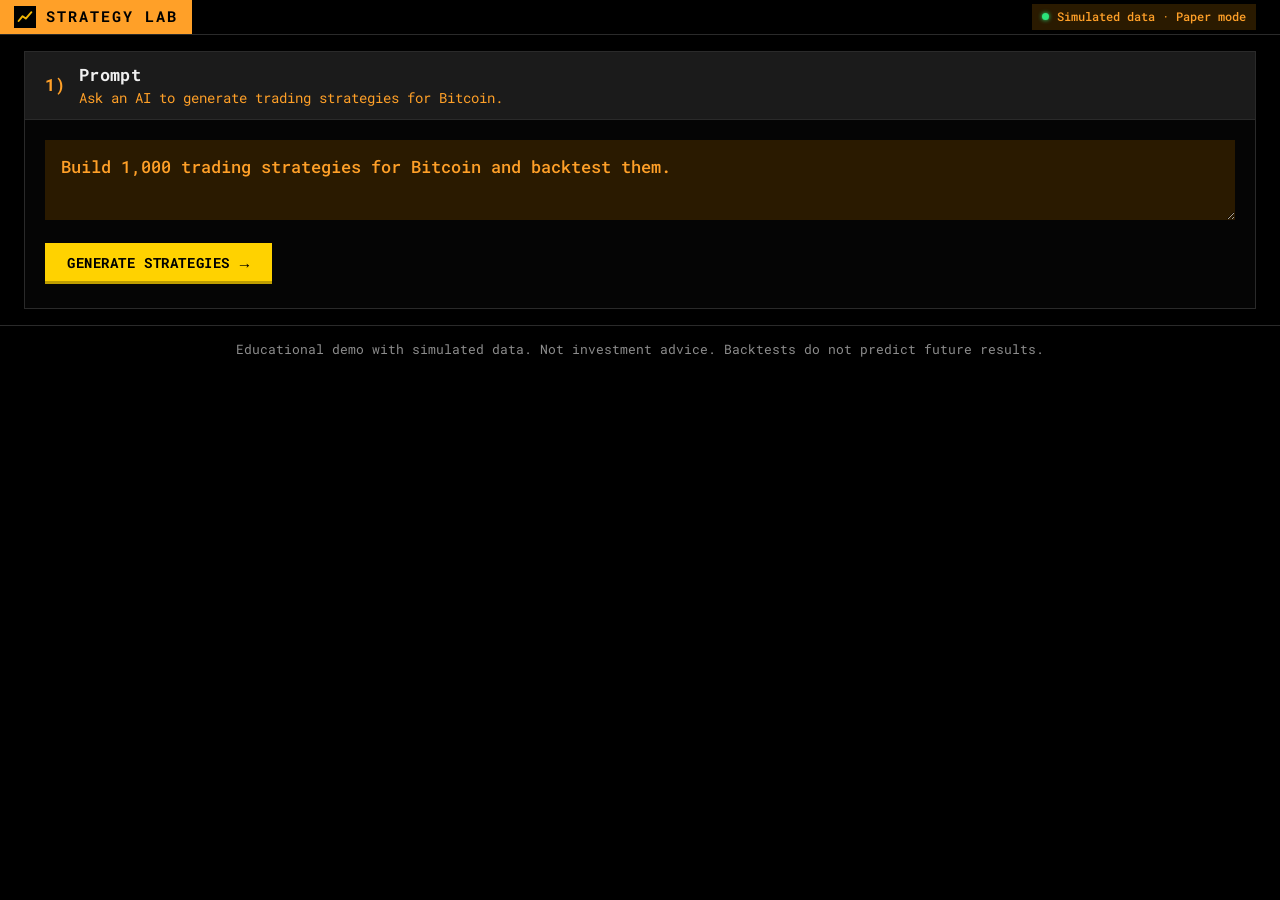
<file: strategy-lab/strategy-lab.html>
<!doctype html>
<html lang="en">
<head>
<meta charset="utf-8">
<meta name="viewport" content="width=device-width, initial-scale=1">
<title>Strategy Lab</title>
<link rel="preconnect" href="https://fonts.googleapis.com">
<link rel="preconnect" href="https://fonts.gstatic.com" crossorigin>
<link href="https://fonts.googleapis.com/css2?family=Roboto+Mono:wght@400;500;700&display=swap" rel="stylesheet">
<style>
  /* Bloomberg-Terminal-Look: schwarz, orange Labels, weiße Daten, eckige Panels */
  :root {
    --bg: #000000; --panel: #050505; --hdr: #1b1b1b; --ink: #F0F0F0; --ink-2: #BDBDBD; --muted: #8C8C8C;
    --line: #2A2A2A; --soft: #111111;
    --amber: #FFA028; --amber-dim: #B56F12; --cmd-bg: #2A1A00; --select: #0B2C5E; --blue: #0068FF;
    --profit: #2BE37A; --loss: #FF433D; --gold: #FFD200; --gold-soft: #0B2C5E;
    --naive: #4DA3FF;
    --radius: 0px;
    --sans: "Roboto Mono", Consolas, "Courier New", monospace;
    --mono: "Roboto Mono", Consolas, "Courier New", monospace;
  }
  * { box-sizing: border-box; }
  [hidden] { display: none !important; }
  main > *, .grid2 > *, .compare > *, .bot > *, .gen > *, .stage > * { min-width: 0; }
  html { font-size: 15px; }
  body {
    margin: 0; background: var(--bg); color: var(--ink); font-family: var(--sans);
    font-variant-numeric: tabular-nums; line-height: 1.45; -webkit-font-smoothing: antialiased;
  }
  .wrap { max-width: 1400px; margin: 0 auto; padding-inline: 24px; }

  /* Top bar = Bloomberg-Kommandozeile */
  .top { position: sticky; top: 0; z-index: 10; background: var(--bg); border-bottom: 1px solid var(--line); }
  .top .wrap { display: flex; align-items: stretch; justify-content: space-between; gap: 16px; padding-block: 0; height: 34px; padding-left: 0; }
  .brand { display: flex; align-items: center; gap: 10px; font-weight: 700; font-size: 1rem; letter-spacing: 2px; text-transform: uppercase; background: var(--amber); color: #000; padding: 0 14px; }
  .logo { width: 22px; height: 22px; background: #000; display: grid; place-items: center; }
  .logo svg { width: 16px; height: 16px; }
  .badge { align-self: center; font-size: .8rem; font-weight: 500; color: var(--amber); background: var(--cmd-bg); border: 0; padding: 4px 10px; white-space: nowrap; }
  .badge::before { content: ""; display: inline-block; width: 7px; height: 7px; border-radius: 50%; background: var(--profit); box-shadow: 0 0 4px var(--profit); margin-right: 8px; vertical-align: 1px; }

  main { padding-block: 16px 16px; display: grid; gap: 4px; }

  /* Steps = Panels */
  .step { background: var(--panel); border: 1px solid var(--line); border-radius: var(--radius); padding: 0 0 24px; }
  .step > :not(.step-head) { margin-left: 20px; margin-right: 20px; }
  .step.enter { animation: rise .45s ease-out both; }
  @keyframes rise { from { opacity: 0; } to { opacity: 1; } }
  .step-head { display: flex; align-items: center; gap: 14px; margin-bottom: 20px; background: var(--hdr); padding: 10px 20px; border-bottom: 1px solid var(--line); }
  .num { flex: none; font-weight: 700; font-size: 1.1rem; color: var(--amber); display: inline-flex; white-space: nowrap; }
  .num::after { content: ")"; }
  .step.done .num { color: var(--profit); }
  .step-head h2 { margin: 0; font-size: 1.15rem; font-weight: 700; letter-spacing: .02em; color: var(--ink); }
  .step-head p { margin: 2px 0 0; color: var(--amber); font-size: .9rem; max-width: 90ch; }

  .btn {
    font: inherit; font-weight: 700; font-size: .95rem; color: #000; background: var(--gold); border: 0; border-radius: 0;
    padding: 10px 22px; cursor: pointer; display: inline-flex; align-items: center; gap: 10px; text-transform: uppercase; letter-spacing: .04em;
    box-shadow: inset 0 -3px 0 rgba(0,0,0,.25); transition: background .15s, opacity .2s;
  }
  .btn:hover { background: #FFE14D; }
  .btn:active { box-shadow: inset 0 2px 0 rgba(0,0,0,.3); }
  .btn:disabled { cursor: default; opacity: .45; background: var(--gold); box-shadow: none; }
  .btn:focus-visible, .seg button:focus-visible, textarea:focus-visible { outline: 2px solid var(--amber); outline-offset: 2px; }
  .btn.go { background: var(--profit); }
  .btn.go:hover { background: #5FF0A0; }
  .btn.stop { background: var(--loss); color: #fff; }
  .btn.stop:hover { background: #FF6B66; }
  .btn .arrow { font-size: 1.1em; line-height: 0; }
  .actions { display: flex; align-items: center; gap: 16px; flex-wrap: wrap; }
  .hint { color: var(--amber); font-size: .9rem; }

  /* Step 1 */
  textarea {
    width: calc(100% - 40px); font: inherit; font-size: 1.15rem; font-weight: 500; color: var(--amber); background: var(--cmd-bg); border: 0;
    border-radius: 0; padding: 14px 16px; resize: vertical; min-height: 80px; margin-bottom: 18px; caret-color: var(--amber);
  }
  .gen { display: grid; grid-template-columns: minmax(240px, 1fr) 3fr; gap: 24px; align-items: center; margin-top: 24px; }
  .big-count { font-size: 4.5rem; font-weight: 700; line-height: 1; color: var(--ink); }
  .big-label { color: var(--amber); font-size: .95rem; margin-top: 8px; }
  .families { display: grid; grid-template-columns: repeat(4, 1fr); gap: 2px; background: var(--line); border: 1px solid var(--line); }
  .fam { background: var(--panel); padding: 12px 14px; }
  .fam b { display: block; font-size: .95rem; color: var(--amber); font-weight: 500; }
  .fam .n { font-size: 1.9rem; font-weight: 700; line-height: 1.25; color: var(--ink); }
  .fam small { color: var(--muted); font-size: .8rem; display: block; }

  /* KPIs */
  .kpi-label { color: var(--amber); font-size: .9rem; font-weight: 500; }
  .kpi { font-size: 3.6rem; font-weight: 700; line-height: 1.1; }
  .kpi.sm { font-size: 2.2rem; }
  .pos { color: var(--profit); } .neg { color: var(--loss); }
  .sub { color: var(--muted); font-size: .88rem; }

  .grid2 { display: grid; grid-template-columns: 1.25fr 1fr; gap: 32px; margin-top: 24px; }
  .chart-box { position: relative; background: #000; border: 1px solid var(--line); }
  canvas { display: block; width: 100%; height: 380px; touch-action: none; }
  .legend { display: flex; gap: 20px; flex-wrap: wrap; font-size: .85rem; color: var(--amber); margin: 12px 0 8px; }
  .legend span::before { content: ""; display: inline-block; width: 18px; height: 3px; background: var(--c); vertical-align: 4px; margin-right: 8px; }
  .legend span.dash::before { background: repeating-linear-gradient(90deg, var(--c) 0 6px, transparent 6px 10px); }

  /* Tables */
  .tbl-wrap { overflow-x: auto; }
  table { width: 100%; border-collapse: collapse; font-size: .92rem; }
  th { text-align: left; color: var(--amber); font-weight: 400; font-size: .85rem; padding: 4px 8px 6px; border-bottom: 1px solid var(--line); }
  td { padding: 6px 8px; border-bottom: 1px solid #161616; white-space: nowrap; color: var(--ink); }
  tbody tr:hover td { background: #141414; }
  th.r, td.r { text-align: right; }
  td.rank { color: var(--amber); width: 2.5em; }
  td.rank::after { content: ")"; }
  tr.best td, tbody tr.best:hover td { background: var(--select); font-weight: 700; }
  tr.best td:first-child { box-shadow: inset 3px 0 0 var(--amber); }
  tr.fade-in { animation: fadein .3s both; }
  @keyframes fadein { from { opacity: 0; } to { opacity: 1; } }

  /* Funnel */
  .funnel { display: grid; gap: 6px; margin-top: 24px; }
  .stage { display: grid; grid-template-columns: 300px 1fr; gap: 20px; align-items: center; }
  .stage .lbl b { display: block; font-size: .98rem; color: var(--ink); }
  .stage .lbl small { color: var(--amber); font-size: .8rem; }
  .bar-track { position: relative; height: 40px; background: var(--soft); border-radius: 0; }
  .bar { position: absolute; inset: 0 auto 0 0; width: 0; background: var(--amber); border-radius: 0; transition: width 1s cubic-bezier(.2,.7,.2,1); min-width: 0; }
  .bar.on { min-width: 6px; }
  .stage.kill .bar { background: #3A3A3A; }
  .stage.final .bar { background: var(--profit); }
  .bar-val { position: absolute; top: 50%; transform: translateY(-50%); left: 16px; font-weight: 700; font-size: 1.25rem; color: #000; transition: left 1s cubic-bezier(.2,.7,.2,1); }
  .stage.kill .bar-val { color: var(--ink); }
  .bar-val.out, .stage.kill .bar-val.out { color: var(--ink); }
  .bar-val em { font-style: normal; font-weight: 500; font-size: .85rem; color: var(--loss); margin-left: 10px; }
  .stage { opacity: .25; transition: opacity .4s; }
  .stage.lit { opacity: 1; }

  .compare { display: grid; grid-template-columns: 1fr 2.2fr; gap: 32px; margin-top: 32px; padding-top: 24px; border-top: 1px solid var(--line); align-items: start; }
  .compare h3, .surv h3 { margin: 0 0 6px; font-size: 1.05rem; color: var(--ink); }
  .vs { display: grid; gap: 18px; margin-top: 18px; }
  .surv { margin-top: 32px; padding-top: 24px; border-top: 1px solid var(--line); }
  .surv .sub { margin-bottom: 14px; }
  .tag { display: inline-block; font-size: .72rem; font-weight: 700; letter-spacing: .04em; text-transform: uppercase; padding: 2px 7px; border-radius: 0; background: var(--gold); color: #000; margin-left: 10px; vertical-align: 1px; }

  /* Bot */
  .bot { display: grid; grid-template-columns: 1.6fr 1fr; gap: 28px; margin-top: 22px; }
  .bot canvas { height: 420px; }
  .stats { display: grid; grid-template-columns: 1fr 1fr; gap: 2px; align-content: start; align-self: start; background: var(--line); border: 1px solid var(--line); }
  .stat { background: var(--panel); padding: 10px 14px; }
  .stat .v { font-size: 1.55rem; font-weight: 700; line-height: 1.25; color: var(--ink); }
  .stat .k { color: var(--amber); font-size: .8rem; }
  .stat.wide { grid-column: 1 / -1; }
  .stat.wide .v { font-size: 2rem; }
  .pill { display: inline-block; font-size: .95rem; font-weight: 700; padding: 2px 10px; border-radius: 0; background: #2C2C2C; color: var(--ink); }
  .pill.long { background: var(--profit); color: #000; }
  .seg { display: inline-flex; gap: 2px; background: transparent; border: 0; padding: 0; }
  .seg button { font: inherit; font-weight: 700; font-size: .9rem; border: 0; background: #2C2C2C; color: var(--ink); padding: 8px 14px; border-radius: 0; cursor: pointer; }
  .seg button:hover { background: #3A3A3A; }
  .seg button[aria-pressed="true"] { background: var(--amber); color: #000; }
  .live { display: inline-flex; align-items: center; gap: 8px; font-weight: 700; color: var(--muted); text-transform: uppercase; }
  .live i { width: 9px; height: 9px; border-radius: 50%; background: #444; }
  .live.on { color: var(--profit); }
  .live.on i { background: var(--profit); animation: pulse 1.4s infinite; }
  @keyframes pulse { 0%,100% { box-shadow: 0 0 0 0 rgba(43,227,122,.5); } 50% { box-shadow: 0 0 0 6px rgba(43,227,122,0); } }

  .log { margin: 22px 20px 0; background: #000; color: var(--ink); border: 1px solid var(--line); border-radius: 0; padding: 12px 16px; height: 340px; overflow-y: auto; font-family: var(--mono); font-size: .85rem; }
  .log .empty { color: var(--muted); }
  .ev { display: grid; grid-template-columns: 80px 100px 1fr; gap: 12px; padding: 5px 0; align-items: start; }
  .ev + .ev.first { border-top: 1px solid var(--line); margin-top: 6px; padding-top: 10px; }
  .ev time { color: var(--amber); }
  .ev .t { font-weight: 700; font-size: .75rem; text-transform: uppercase; letter-spacing: .04em; padding: 1px 6px; border-radius: 0; justify-self: start; }
  .t.alert { background: var(--blue); color: #fff; }
  .t.hook { background: var(--gold); color: #000; }
  .t.fill { background: var(--profit); color: #000; }
  .t.sys { background: #2C2C2C; color: var(--ink-2); }
  .ev code { display: block; margin-top: 3px; color: var(--muted); word-break: break-all; }
  .ev .sell { color: var(--loss); } .ev .buy { color: var(--profit); }

  .log::-webkit-scrollbar { width: 6px; } .log::-webkit-scrollbar-thumb { background: #333; }

  footer { padding-block: 14px 32px; color: var(--muted); font-size: .85rem; text-align: center; border-top: 1px solid var(--line); }

  @media (max-width: 1100px) {
    .grid2, .compare, .bot, .gen { grid-template-columns: 1fr; }
    .families { grid-template-columns: repeat(2, 1fr); }
    .stage { grid-template-columns: 1fr; gap: 6px; }
  }
  @media (max-width: 640px) {
    html { font-size: 14px; }
    .wrap { padding-inline: 8px; }
    .top .wrap { padding-left: 0; }
    .step > :not(.step-head) { margin-left: 12px; margin-right: 12px; }
    textarea { width: calc(100% - 24px); }
    .log { margin: 18px 12px 0; }
    .step-head { padding: 10px 12px; }
    .kpi { font-size: 2.8rem; } .big-count { font-size: 3.4rem; }
    .families { grid-template-columns: 1fr 1fr; }
    canvas, .bot canvas { height: 300px; }
    .ev { grid-template-columns: 1fr; gap: 4px; }
    .badge { font-size: .7rem; padding: 3px 8px; }
  }
  @media (prefers-reduced-motion: reduce) {
    *, *::before, *::after { animation: none !important; transition: none !important; scroll-behavior: auto !important; }
  }
</style>
</head>
<body>
<header class="top">
  <div class="wrap">
    <div class="brand">
      <span class="logo" aria-hidden="true"><svg width="20" height="20" viewBox="0 0 20 20"><path d="M2 15 L7 9 L11 12 L18 4" fill="none" stroke="#F2B705" stroke-width="2.4" stroke-linecap="round" stroke-linejoin="round"/></svg></span>
      Strategy Lab
    </div>
    <span class="badge">Simulated data · Paper mode</span>
  </div>
</header>

<main class="wrap">
  <!-- STEP 1 -->
  <section class="step" id="s1">
    <div class="step-head">
      <span class="num">1</span>
      <div><h2>Prompt</h2><p>Ask an AI to generate trading strategies for Bitcoin.</p></div>
    </div>
    <textarea id="prompt" rows="2" aria-label="Prompt">Build 1,000 trading strategies for Bitcoin and backtest them.</textarea>
    <div class="actions">
      <button class="btn" id="b1">Generate strategies <span class="arrow">→</span></button>
    </div>
    <div class="gen" id="gen" hidden>
      <div>
        <div class="big-count" id="count">0</div>
        <div class="big-label">strategies generated</div>
      </div>
      <div class="families" id="families"></div>
    </div>
  </section>

  <!-- STEP 2 -->
  <section class="step" id="s2" hidden>
    <div class="step-head">
      <span class="num">2</span>
      <div><h2>Naive backtest</h2><p>Run every strategy on 1,400 days of history and rank by total return.</p></div>
    </div>
    <div class="actions">
      <button class="btn" id="b2">Run backtest <span class="arrow">→</span></button>
      <span class="hint" id="h2"></span>
    </div>
    <div class="grid2" id="naiveOut" hidden>
      <div>
        <div class="kpi-label">Best strategy · total return</div>
        <div class="kpi pos" id="bestRet">+0%</div>
        <div class="sub" id="bestSub"></div>
        <div class="chart-box" style="margin-top:22px"><canvas id="c2" aria-label="Equity curve of the best naive strategy"></canvas></div>
      </div>
      <div>
        <div class="kpi-label" style="margin-bottom:14px">Top 10 of 1,000</div>
        <div class="tbl-wrap"><table id="top10">
          <thead><tr><th></th><th>Strategy</th><th class="r">Return</th><th class="r">Max DD</th><th class="r">Trades</th></tr></thead>
          <tbody></tbody>
        </table></div>
      </div>
    </div>
  </section>

  <!-- STEP 3 -->
  <section class="step" id="s3" hidden>
    <div class="step-head">
      <span class="num">3</span>
      <div><h2>Honest test</h2><p>Remove the lookahead bias, pay fees, test on data the strategies never saw, and demand they beat simply holding.</p></div>
    </div>
    <div class="actions">
      <button class="btn" id="b3">Test it properly <span class="arrow">→</span></button>
    </div>
    <div id="honestOut" hidden>
      <div class="funnel" id="funnel"></div>

      <div class="compare" id="compare" hidden>
        <div>
          <h3>The step-2 winner, tested honestly</h3>
          <div class="sub" id="cmpName"></div>
          <div class="vs">
            <div><div class="kpi-label">Naive (lookahead, no fees)</div><div class="kpi sm" id="cmpNaive"></div></div>
            <div><div class="kpi-label">Honest (next-bar fills, 0.15% cost)</div><div class="kpi sm" id="cmpHonest"></div></div>
          </div>
          <p class="sub" style="margin-top:22px">Full period, days 0–1,999. Log scale.</p>
        </div>
        <div>
          <div class="legend" id="lg3"></div>
          <div class="chart-box"><canvas id="c3" aria-label="Naive versus honest equity curve"></canvas></div>
        </div>
      </div>

      <div class="surv" id="surv" hidden>
        <h3 id="survTitle">Survivors</h3>
        <div class="sub" id="survSub"></div>
        <div class="tbl-wrap"><table id="survTbl">
          <thead><tr><th>Strategy</th><th class="r">OOS return</th><th class="r">OOS Sharpe</th><th class="r">OOS max DD</th><th class="r">OOS trades</th><th class="r">In-sample (honest)</th></tr></thead>
          <tbody></tbody>
        </table></div>
      </div>
    </div>
  </section>

  <!-- STEP 4 -->
  <section class="step" id="s4" hidden>
    <div class="step-head">
      <span class="num">4</span>
      <div><h2>Run as bot</h2><p id="botIntro">The best survivor trades a live simulated feed: signal → TradingView alert → webhook → paper order.</p></div>
    </div>
    <div class="actions">
      <button class="btn go" id="b4">Start bot <span class="arrow">▶</span></button>
      <div class="seg" role="group" aria-label="Speed" id="speed">
        <button aria-pressed="true" data-ms="700">1×</button>
        <button aria-pressed="false" data-ms="140">5×</button>
        <button aria-pressed="false" data-ms="35">20×</button>
      </div>
      <span class="live" id="live"><i></i><span>Idle</span></span>
    </div>
    <div class="bot">
      <div>
        <div class="legend" id="lg4"></div>
        <div class="chart-box"><canvas id="c4" aria-label="Live price chart"></canvas></div>
      </div>
      <div class="stats">
        <div class="stat wide"><div class="k">Paper equity</div><div class="v" id="vEq">$10,000.00</div></div>
        <div class="stat"><div class="k">P&amp;L</div><div class="v" id="vPnl">$0.00</div></div>
        <div class="stat"><div class="k">Position</div><div class="v" id="vPos"><span class="pill">FLAT</span></div></div>
        <div class="stat"><div class="k">Cash</div><div class="v" id="vCash">$10,000.00</div></div>
        <div class="stat"><div class="k">BTC held</div><div class="v" id="vBtc">0.0000</div></div>
        <div class="stat"><div class="k">Last price</div><div class="v" id="vPx">–</div></div>
        <div class="stat"><div class="k">Orders</div><div class="v" id="vOrders">0</div></div>
      </div>
    </div>
    <div class="log" id="log" aria-live="polite"><div class="empty">Bot log — press “Start bot”.</div></div>
  </section>
</main>

<footer class="wrap">Educational demo with simulated data. Not investment advice. Backtests do not predict future results.</footer>

<script>
/* ===== ENGINE ===== */
const SEED = 101, N_BARS = 2000, START_PRICE = 9000, IS_END = 1399, COST = 0.0015;
const REGIMES = [
  { name: 'bull', drift: 0.0022, vol: 0.028 },
  { name: 'bear', drift: -0.0018, vol: 0.038 },
  { name: 'chop', drift: 0.0002, vol: 0.022 },
];

function mulberry32(a) {
  return function () {
    a |= 0; a = (a + 0x6D2B79F5) | 0;
    let t = Math.imul(a ^ (a >>> 15), 1 | a);
    t = (t + Math.imul(t ^ (t >>> 7), 61 | t)) ^ t;
    return ((t ^ (t >>> 14)) >>> 0) / 4294967296;
  };
}

// Regime-switching log-return generator. Keeps its state so the bot can continue the same path.
function createMarket(seed, start) {
  const rand = mulberry32(seed);
  const gauss = () => {
    let u = 0; while (u === 0) u = rand();
    return Math.sqrt(-2 * Math.log(u)) * Math.cos(2 * Math.PI * rand());
  };
  let regime = 0, price = start;
  return {
    get price() { return price; },
    get regime() { return REGIMES[regime].name; },
    next() {
      if (rand() < 0.01) regime = Math.floor(rand() * 3);
      const R = REGIMES[regime];
      let lr = R.drift + R.vol * gauss();
      if (rand() < 0.004) lr += rand() < 0.5 ? -0.12 : 0.12;
      price *= Math.exp(lr);
      return price;
    },
  };
}

// Lazily cached indicators over one close series.
function makeIndicators(c) {
  const n = c.length, memo = new Map();
  const m = (k, f) => { let v = memo.get(k); if (!v) { v = f(); memo.set(k, v); } return v; };
  const ind = {
    c, n,
    sma: p => m('sma' + p, () => {
      const o = new Float64Array(n).fill(NaN); let s = 0;
      for (let i = 0; i < n; i++) { s += c[i]; if (i >= p) s -= c[i - p]; if (i >= p - 1) o[i] = s / p; }
      return o;
    }),
    std: p => m('std' + p, () => {
      const mu = ind.sma(p), o = new Float64Array(n).fill(NaN);
      for (let i = p - 1; i < n; i++) {
        let s = 0; for (let j = i - p + 1; j <= i; j++) { const d = c[j] - mu[i]; s += d * d; }
        o[i] = Math.sqrt(s / p);
      }
      return o;
    }),
    rsi: p => m('rsi' + p, () => {
      const o = new Float64Array(n).fill(NaN); let g = 0, l = 0;
      for (let i = 1; i < n; i++) {
        const d = c[i] - c[i - 1], up = d > 0 ? d : 0, dn = d < 0 ? -d : 0;
        if (i <= p) { g += up / p; l += dn / p; } else { g = (g * (p - 1) + up) / p; l = (l * (p - 1) + dn) / p; }
        if (i >= p) o[i] = l === 0 ? 100 : 100 - 100 / (1 + g / l);
      }
      return o;
    }),
    // highest / lowest close of the previous N bars (current bar excluded)
    hh: N => m('hh' + N, () => rollExt(c, N, 1)),
    ll: N => m('ll' + N, () => rollExt(c, N, -1)),
  };
  return ind;
}
function rollExt(c, N, sign) {
  const n = c.length, o = new Float64Array(n).fill(NaN);
  for (let i = N; i < n; i++) {
    let x = c[i - N]; for (let j = i - N + 1; j < i; j++) if (sign * (c[j] - x) > 0) x = c[j];
    o[i] = x;
  }
  return o;
}

function buildStrategies() {
  const S = [];
  for (const f of [5, 8, 10, 12, 15, 20, 25, 30, 40, 50])
    for (let k = 0; k < 25; k++) { const s = 60 + k * 7; S.push({ family: 'ma', name: `MA Cross ${f}/${s}`, p: { f, s } }); }
  for (const p of [7, 10, 14, 21, 28])
    for (const en of [20, 25, 30, 35, 40])
      for (let k = 0; k < 10; k++) { const ex = 50 + k * 3; S.push({ family: 'rsi', name: `RSI(${p}) <${en} >${ex}`, p: { p, en, ex } }); }
  for (let k = 0; k < 25; k++)
    for (const M of [5, 10, 15, 20, 30, 40, 50, 60, 80, 100]) { const N = 10 + k * 8; S.push({ family: 'brk', name: `Breakout ${N}/${M}`, p: { N, M } }); }
  for (let k = 0; k < 25; k++)
    for (let j = 0; j < 10; j++) { const per = 10 + k * 5, w = 1 + j * 0.25; S.push({ family: 'bb', name: `Bollinger ${per} × ${w.toFixed(2)}`, p: { per, w } }); }
  S.forEach((s, i) => (s.id = i));
  return S;
}

function positions(s, ind) {
  const { c, n } = ind, pos = new Uint8Array(n), P = s.p;
  if (s.family === 'ma') {
    const a = ind.sma(P.f), b = ind.sma(P.s);
    for (let i = 0; i < n; i++) pos[i] = a[i] > b[i] ? 1 : 0;
  } else if (s.family === 'rsi') {
    const r = ind.rsi(P.p); let st = 0;
    for (let i = 0; i < n; i++) { if (!st && r[i] < P.en) st = 1; else if (st && r[i] > P.ex) st = 0; pos[i] = st; }
  } else if (s.family === 'brk') {
    const h = ind.hh(P.N), l = ind.ll(P.M); let st = 0;
    for (let i = 0; i < n; i++) { if (!st && c[i] > h[i]) st = 1; else if (st && c[i] < l[i]) st = 0; pos[i] = st; }
  } else {
    const mu = ind.sma(P.per), sd = ind.std(P.per); let st = 0;
    for (let i = 0; i < n; i++) {
      if (!st && c[i] < mu[i] - P.w * sd[i]) st = 1; else if (st && c[i] > mu[i]) st = 0; pos[i] = st;
    }
  }
  return pos;
}

// Trades = position changes (each buy or sell is one fill).
// Backtest bars from..to (inclusive). r[t] = return from close t-1 to close t.
// naive: pos[t]*r[t] (lookahead), no fees. honest: pos[t-1]*r[t] minus COST on each position change.
function backtest(pos, r, from, to, honest, wantCurve) {
  let eq = 1, peak = 1, mdd = 0, trades = 0, sum = 0, sq = 0, cnt = 0;
  const curve = wantCurve ? [1] : null;
  for (let t = Math.max(from, 1); t <= to; t++) {
    let d = (honest ? pos[t - 1] : pos[t]) * r[t];
    if (pos[t] !== pos[t - 1]) { trades++; if (honest) d -= COST; }
    eq *= 1 + d; sum += d; sq += d * d; cnt++;
    if (eq > peak) peak = eq; const dd = 1 - eq / peak; if (dd > mdd) mdd = dd;
    if (curve) curve.push(eq);
  }
  const mean = sum / cnt, sd = Math.sqrt(Math.max(0, (sq - cnt * mean * mean) / (cnt - 1)));
  return { ret: eq - 1, mdd, trades, sharpe: sd > 0 ? (mean / sd) * Math.sqrt(365) : 0, curve };
}

function runLab() {
  const market = createMarket(SEED, START_PRICE);
  const closes = [START_PRICE];
  for (let i = 1; i < N_BARS; i++) closes.push(market.next());
  const r = new Float64Array(N_BARS);
  for (let t = 1; t < N_BARS; t++) r[t] = closes[t] / closes[t - 1] - 1;
  const ind = makeIndicators(closes);
  const strategies = buildStrategies();
  const t0 = performance.now();
  for (const s of strategies) {
    const pos = positions(s, ind);
    s.pos = pos;
    s.naive = backtest(pos, r, 1, IS_END, false);
    s.honestIS = backtest(pos, r, 1, IS_END, true);
    s.oos = backtest(pos, r, IS_END + 1, N_BARS - 1, true);
  }
  const ms = performance.now() - t0;
  const bh = backtest(new Uint8Array(N_BARS).fill(1), r, IS_END + 1, N_BARS - 1, true);
  const sharpeBar = Math.max(1, bh.sharpe);
  const st1 = strategies.filter(s => s.honestIS.ret > 0);
  const st2 = st1.filter(s => s.oos.ret > 0);
  const st3 = st2.filter(s => s.oos.sharpe > sharpeBar);
  const st4 = st3.filter(s => s.oos.mdd < 0.25 && s.oos.trades >= 4);
  return { market, closes, r, strategies, ms, bh, sharpeBar, stages: [strategies, st1, st2, st3, st4] };
}
/* ===== END ENGINE ===== */


/* ===== UI ===== */
const RM = matchMedia('(prefers-reduced-motion: reduce)').matches;
const $ = id => document.getElementById(id);
const CAPITAL = 10000, BOT_QTY = 0.05;
const C = { ink: '#F0F0F0', ink2: '#BDBDBD', muted: '#FFA028', grid: '#1E1E1E', profit: '#2BE37A', loss: '#FF433D', gold: '#FFD200', naive: '#4DA3FF' };

const fmtInt = n => Math.round(n).toLocaleString('en-US');
const fmtPct = x => {
  const v = x * 100, a = Math.abs(v);
  const s = a >= 100 ? fmtInt(a) : a.toFixed(1);
  return (v > 0 ? '+' : v < 0 ? '−' : '') + s + '%';
};
const fmtUsd = (v, d = 2) => (v < 0 ? '−' : '') + '$' + Math.abs(v).toLocaleString('en-US', { minimumFractionDigits: d, maximumFractionDigits: d });
const fmtUsdShort = v => v >= 1e6 ? '$' + +(v / 1e6).toFixed(v >= 1e7 ? 0 : 1) + 'M' : v >= 1e3 ? '$' + +(v / 1e3).toFixed(v >= 1e4 ? 0 : 1) + 'k' : '$' + Math.round(v);
const fmtPx = v => v.toLocaleString('en-US', { minimumFractionDigits: 2, maximumFractionDigits: 2 });
const fmtNum = (x, d = 2) => (x < 0 ? '−' : '') + Math.abs(x).toFixed(d);
const signCls = x => (x >= 0 ? 'pos' : 'neg');

function animate(ms, fn, done) {
  if (RM) { fn(1); done && done(); return; }
  const t0 = performance.now();
  const ease = t => 1 - Math.pow(1 - t, 3);
  (function f(now) {
    const t = Math.min(1, (now - t0) / ms);
    fn(ease(t));
    if (t < 1) requestAnimationFrame(f); else done && done();
  })(t0);
}
const wait = ms => new Promise(r => setTimeout(r, RM ? 0 : ms));
function reveal(el) {
  el.hidden = false; el.classList.add('enter');
  setTimeout(() => el.scrollIntoView({ behavior: RM ? 'auto' : 'smooth', block: 'start' }), 60);
}
function scrollTo(el) { el.scrollIntoView({ behavior: RM ? 'auto' : 'smooth', block: 'center' }); }

/* ---------- Canvas line chart ---------- */
class LineChart {
  constructor(canvas, o) {
    this.c = canvas; this.o = o; this.p = 1; this.hx = null;
    new ResizeObserver(() => this.draw()).observe(canvas);
    canvas.addEventListener('pointermove', e => { this.hx = e.clientX - canvas.getBoundingClientRect().left; this.draw(); });
    canvas.addEventListener('pointerleave', () => { this.hx = null; this.draw(); });
  }
  set(o) { Object.assign(this.o, o); this.draw(); }
  play(ms) { animate(ms, t => { this.p = t; this.draw(); }); }
  draw() {
    const c = this.c, o = this.o, dpr = window.devicePixelRatio || 1;
    const W = c.clientWidth, H = c.clientHeight;
    if (!W || !o.series) return;
    if (c.width !== Math.round(W * dpr) || c.height !== Math.round(H * dpr)) { c.width = Math.round(W * dpr); c.height = Math.round(H * dpr); }
    const ctx = c.getContext('2d');
    ctx.setTransform(dpr, 0, 0, dpr, 0, 0);
    ctx.clearRect(0, 0, W, H);
    const pad = { l: o.padL ?? 70, r: o.padR ?? 18, t: 16, b: 38 };
    const iw = W - pad.l - pad.r, ih = H - pad.t - pad.b;
    const n = Math.max(...o.series.map(s => s.data.length));
    const x0 = o.x0 || 0;
    const T = o.log ? Math.log10 : v => v;
    let lo = Infinity, hi = -Infinity;
    for (const s of o.series) for (const v of s.data) { if (v < lo) lo = v; if (v > hi) hi = v; }
    if (o.yMin != null) lo = Math.min(lo, o.yMin);
    let tlo = T(lo), thi = T(hi);
    if (thi - tlo < 1e-9) { thi += 1; tlo -= 1; }
    const m = (thi - tlo) * 0.06; tlo -= m; thi += m;
    const fy = v => pad.t + (1 - (T(v) - tlo) / (thi - tlo)) * ih;
    const fx = i => pad.l + (n > 1 ? i / (n - 1) : 0) * iw;
    ctx.font = `500 13px ${getComputedStyle(document.body).fontFamily}`;
    ctx.textBaseline = 'middle';

    // shaded "in position" regions
    if (o.shade) {
      ctx.fillStyle = 'rgba(43,227,122,.10)';
      for (let i = 0; i < n; i++) {
        if (!o.shade[i]) continue;
        let j = i; while (j + 1 < n && o.shade[j + 1]) j++;
        const a = Math.max(pad.l, fx(i - 0.5)), b = Math.min(pad.l + iw, fx(j + 0.5));
        ctx.fillRect(a, pad.t, b - a, ih);
        i = j;
      }
    }
    // y grid
    const ticks = o.log ? logTicks(Math.pow(10, tlo), Math.pow(10, thi)) : niceTicks(lo, hi, 5);
    ctx.strokeStyle = C.grid; ctx.lineWidth = 1; ctx.fillStyle = C.muted; ctx.textAlign = 'right';
    for (const v of ticks) {
      const y = Math.round(fy(v)) + 0.5;
      if (y < pad.t - 1 || y > pad.t + ih + 1) continue;
      ctx.beginPath(); ctx.moveTo(pad.l, y); ctx.lineTo(W - pad.r, y); ctx.stroke();
      ctx.fillText(o.yFmt(v), pad.l - 10, y);
    }
    // x ticks
    ctx.textAlign = 'center'; ctx.textBaseline = 'top';
    const step = niceStep((n - 1) / Math.max(2, Math.floor(iw / 120)));
    for (let d = Math.ceil(x0 / step) * step; d <= x0 + n - 1; d += step) {
      ctx.fillText('Day ' + fmtInt(d), fx(d - x0), pad.t + ih + 12);
    }
    ctx.strokeStyle = '#333'; ctx.beginPath(); ctx.moveTo(pad.l, pad.t + ih + .5); ctx.lineTo(W - pad.r, pad.t + ih + .5); ctx.stroke();

    // vertical marker
    if (o.vline != null) {
      const x = Math.round(fx(o.vline.i)) + 0.5;
      ctx.fillStyle = 'rgba(255,210,0,.07)'; ctx.fillRect(x, pad.t, W - pad.r - x, ih);
      ctx.strokeStyle = C.gold; ctx.lineWidth = 2; ctx.setLineDash([6, 5]);
      ctx.beginPath(); ctx.moveTo(x, pad.t); ctx.lineTo(x, pad.t + ih); ctx.stroke(); ctx.setLineDash([]);
      ctx.fillStyle = C.ink; ctx.textAlign = 'left'; ctx.textBaseline = 'top'; ctx.font = `600 14px ${getComputedStyle(document.body).fontFamily}`;
      ctx.fillText(o.vline.label, x + 10, pad.t + 8);
      ctx.font = `500 13px ${getComputedStyle(document.body).fontFamily}`;
    }

    // series
    const last = Math.max(1, Math.floor(this.p * (n - 1)));
    ctx.save(); ctx.beginPath(); ctx.rect(pad.l, pad.t - 4, iw + 4, ih + 8); ctx.clip();
    for (const s of o.series) {
      ctx.strokeStyle = s.color; ctx.lineWidth = s.width || 2.5; ctx.lineJoin = 'round'; ctx.lineCap = 'round';
      ctx.setLineDash(s.dash || []);
      ctx.beginPath();
      for (let i = 0; i <= Math.min(last, s.data.length - 1); i++) { const x = fx(i), y = fy(s.data[i]); i ? ctx.lineTo(x, y) : ctx.moveTo(x, y); }
      ctx.stroke();
    }
    ctx.setLineDash([]);
    // trade markers
    if (o.markers) for (const mk of o.markers) {
      if (mk.i > last || mk.i < 0) continue;
      const x = fx(mk.i), y = fy(mk.v), up = mk.side === 'buy';
      ctx.fillStyle = up ? C.profit : C.loss; ctx.strokeStyle = '#000'; ctx.lineWidth = 2;
      ctx.beginPath();
      if (up) { ctx.moveTo(x, y + 6); ctx.lineTo(x - 8, y + 20); ctx.lineTo(x + 8, y + 20); }
      else { ctx.moveTo(x, y - 6); ctx.lineTo(x - 8, y - 20); ctx.lineTo(x + 8, y - 20); }
      ctx.closePath(); ctx.fill(); ctx.stroke();
    }
    ctx.restore();
    // end dots + direct labels
    for (const s of o.series) {
      if (!s.endLabel) continue;
      const i = Math.min(last, s.data.length - 1), x = fx(i), y = fy(s.data[i]);
      ctx.fillStyle = s.color; ctx.strokeStyle = '#000'; ctx.lineWidth = 2;
      ctx.beginPath(); ctx.arc(x, y, 5, 0, 7); ctx.fill(); ctx.stroke();
      if (this.p === 1) {
        ctx.font = `600 14px ${getComputedStyle(document.body).fontFamily}`;
        const txt = s.endLabel(s.data[i]), tw = ctx.measureText(txt).width;
        const bx = Math.min(x - tw - 18, W - pad.r - tw - 16);
        ctx.fillStyle = 'rgba(0,0,0,.85)'; ctx.fillRect(bx - 6, y - 13, tw + 12, 26);
        ctx.fillStyle = C.ink; ctx.textAlign = 'left'; ctx.textBaseline = 'middle'; ctx.fillText(txt, bx, y);
        ctx.font = `500 13px ${getComputedStyle(document.body).fontFamily}`;
      }
    }
    // hover crosshair + tooltip
    if (this.hx != null && this.hx >= pad.l && this.hx <= W - pad.r && this.p === 1) {
      const i = Math.max(0, Math.min(n - 1, Math.round((this.hx - pad.l) / iw * (n - 1)))), x = fx(i);
      ctx.strokeStyle = 'rgba(255,160,40,.55)'; ctx.lineWidth = 1;
      ctx.beginPath(); ctx.moveTo(Math.round(x) + .5, pad.t); ctx.lineTo(Math.round(x) + .5, pad.t + ih); ctx.stroke();
      const rows = [['Day ' + fmtInt(i + x0), null]];
      for (const s of o.series) if (i < s.data.length) {
        ctx.fillStyle = s.color; ctx.strokeStyle = '#000'; ctx.lineWidth = 2;
        ctx.beginPath(); ctx.arc(x, fy(s.data[i]), 4.5, 0, 7); ctx.fill(); ctx.stroke();
        rows.push([(s.label ? s.label + '  ' : '') + o.tipFmt(s.data[i]), s.color]);
      }
      ctx.font = `500 14px ${getComputedStyle(document.body).fontFamily}`;
      const tw = Math.max(...rows.map(r => ctx.measureText(r[0]).width)) + 36, th = rows.length * 22 + 14;
      let bx = x + 14; if (bx + tw > W - pad.r) bx = x - 14 - tw;
      const by = pad.t + 8;
      ctx.fillStyle = '#1B1B1B'; ctx.fillRect(bx, by, tw, th); ctx.strokeStyle = C.muted; ctx.lineWidth = 1; ctx.strokeRect(bx + .5, by + .5, tw - 1, th - 1);
      ctx.textAlign = 'left'; ctx.textBaseline = 'middle';
      rows.forEach((r, k) => {
        const y = by + 18 + k * 22;
        if (r[1]) { ctx.fillStyle = r[1]; ctx.fillRect(bx + 12, y - 2, 12, 4); }
        ctx.fillStyle = k ? '#F0F0F0' : C.muted; ctx.fillText(r[0], bx + (r[1] ? 30 : 12), y);
      });
    }
  }
}
function roundRect(ctx, x, y, w, h, r) { ctx.beginPath(); ctx.moveTo(x + r, y); ctx.arcTo(x + w, y, x + w, y + h, r); ctx.arcTo(x + w, y + h, x, y + h, r); ctx.arcTo(x, y + h, x, y, r); ctx.arcTo(x, y, x + w, y, r); ctx.closePath(); }
function niceStep(raw) { const p = Math.pow(10, Math.floor(Math.log10(raw))), f = raw / p; return (f <= 1 ? 1 : f <= 2 ? 2 : f <= 2.5 ? 2.5 : f <= 5 ? 5 : 10) * p; }
function niceTicks(lo, hi, k) { const s = niceStep((hi - lo) / k), out = []; for (let v = Math.ceil(lo / s) * s; v <= hi + 1e-9; v += s) out.push(v); return out; }
function logTicks(lo, hi) {
  const out = [], decades = Math.log10(hi / lo), mults = decades > 2.5 ? [1] : decades > 1.2 ? [1, 3] : [1, 2, 5];
  for (let e = Math.floor(Math.log10(lo)); e <= Math.ceil(Math.log10(hi)); e++) for (const m of mults) { const v = m * Math.pow(10, e); if (v >= lo && v <= hi) out.push(v); }
  return out;
}
function legend(el, items) { el.innerHTML = items.map(([t, c, dash]) => `<span class="${dash ? 'dash' : ''}" style="--c:${c}">${t}</span>`).join(''); }

/* ---------- Data ---------- */
const LAB = runLab();
const FAMILIES = [
  { key: 'ma', name: 'MA Cross', desc: 'fast 5–50 × slow 60–228' },
  { key: 'rsi', name: 'RSI Reversion', desc: 'period × entry × exit' },
  { key: 'brk', name: 'Breakout', desc: 'entry 10–202 × exit 5–100' },
  { key: 'bb', name: 'Bollinger Reversion', desc: 'period 10–130 × width 1–3.25σ' },
];
const S = LAB.strategies;
const naiveRank = [...S].sort((a, b) => b.naive.ret - a.naive.ret);
const winner = naiveRank[0];
const survivors = [...LAB.stages[4]].sort((a, b) => b.oos.sharpe - a.oos.sharpe);
const champ = survivors[0];

/* ---------- Step 1 ---------- */
$('families').innerHTML = FAMILIES.map(f => `<div class="fam"><b>${f.name}</b><div class="n" data-fam="${f.key}">0</div><small>${f.desc}</small></div>`).join('');
$('b1').onclick = () => {
  $('b1').disabled = true; $('prompt').readOnly = true;
  $('gen').hidden = false;
  const counts = FAMILIES.map(f => S.filter(s => s.family === f.key).length);
  const els = [...document.querySelectorAll('[data-fam]')];
  animate(2000, t => {
    $('count').textContent = fmtInt(t * S.length);
    els.forEach((el, k) => (el.textContent = fmtInt(Math.min(1, Math.max(0, t * 4 - k * 0.9)) * counts[k])));
  }, () => {
    els.forEach((el, k) => (el.textContent = counts[k]));
    $('s1').classList.add('done');
    $('b1').innerHTML = 'Generated ✓';
    setTimeout(() => reveal($('s2')), RM ? 0 : 500);
  });
};

/* ---------- Step 2 ---------- */
const c2 = new LineChart($('c2'), { log: true, yFmt: fmtUsdShort, tipFmt: v => fmtUsd(v, 0), padL: 64 });
$('b2').onclick = async () => {
  $('b2').disabled = true; $('b2').innerHTML = 'Backtesting…';
  await wait(450);
  $('h2').textContent = `${fmtInt(S.length)} backtests · computed in ${Math.max(1, Math.round(LAB.ms))} ms`;
  $('naiveOut').hidden = false;
  const curve = backtest(winner.pos, LAB.r, 1, IS_END, false, true).curve.map(v => v * CAPITAL);
  $('bestSub').textContent = `${winner.name} · days 0–1,399 · ${fmtUsd(CAPITAL, 0)} → ${fmtUsd(curve[curve.length - 1], 0)}`;
  animate(1600, t => ($('bestRet').textContent = fmtPct(winner.naive.ret * t)));
  c2.set({ series: [{ data: curve, color: C.profit, width: 2.5, endLabel: v => fmtUsdShort(v) }] });
  c2.p = 0; c2.play(1600);
  const tb = $('top10').tBodies[0];
  tb.innerHTML = '';
  for (let k = 0; k < 10; k++) {
    const s = naiveRank[k];
    await wait(70);
    const tr = document.createElement('tr');
    tr.className = 'fade-in' + (k === 0 ? ' best' : '');
    tr.innerHTML = `<td class="rank">${k + 1}</td><td>${s.name}</td><td class="r ${signCls(s.naive.ret)}">${fmtPct(s.naive.ret)}</td><td class="r">${fmtPct(-s.naive.mdd)}</td><td class="r">${fmtInt(s.naive.trades)}</td>`;
    tb.appendChild(tr);
  }
  $('s2').classList.add('done');
  $('b2').innerHTML = 'Backtest complete ✓';
  setTimeout(() => reveal($('s3')), RM ? 0 : 1400);
};

/* ---------- Step 3 ---------- */
const STAGES = [
  ['Generated', 'All AI strategies'],
  ['Fix lookahead + add fees', 'Trade next bar, 0.15% per change · in-sample return > 0'],
  ['Test on unseen data', 'Out-of-sample return > 0 · days 1,400–1,999'],
  ['Beat buy & hold', ''],
  ['Survivable drawdown', 'OOS max drawdown < 25% and ≥ 4 trades'],
];
STAGES[3][1] = `OOS Sharpe > max(1, buy & hold ${fmtNum(LAB.bh.sharpe)}) = ${fmtNum(LAB.sharpeBar)}`;
const c3 = new LineChart($('c3'), { log: true, yFmt: fmtUsdShort, tipFmt: v => fmtUsd(v, 0), padL: 64 });
$('b3').onclick = async () => {
  $('b3').disabled = true; $('b3').innerHTML = 'Testing…';
  $('honestOut').hidden = false;
  const counts = LAB.stages.map(s => s.length);
  $('funnel').innerHTML = STAGES.map(([t, d], k) => `
    <div class="stage${k === STAGES.length - 1 ? ' final' : ''}" id="st${k}">
      <div class="lbl"><b>${k ? k + '. ' : ''}${t}</b><small>${d}</small></div>
      <div class="bar-track"><div class="bar"></div><div class="bar-val"><span>0</span></div></div>
    </div>`).join('');
  scrollTo($('funnel'));
  for (let k = 0; k < counts.length; k++) {
    await wait(k ? 900 : 200);
    const st = $('st' + k), bar = st.querySelector('.bar'), val = st.querySelector('.bar-val'), track = st.querySelector('.bar-track');
    st.classList.add('lit');
    const frac = counts[k] / counts[0];
    bar.classList.add('on');
    bar.style.width = (frac * 100) + '%';
    // place the number inside the bar when it fits, otherwise just right of it
    const tw = track.clientWidth;
    const inside = frac * tw > 160;
    val.classList.toggle('out', !inside);
    val.style.left = inside ? '18px' : `calc(${frac * 100}% + 18px)`;
    const killed = k ? counts[k - 1] - counts[k] : 0;
    animate(900, t => {
      const from = k ? counts[k - 1] : 0;
      val.innerHTML = `<span>${fmtInt(from + (counts[k] - from) * t)}</span>` + (killed && t === 1 ? `<em>−${fmtInt(killed)} killed</em>` : '');
    });
    if (k) $('st' + (k - 1)).classList.add('kill');
  }
  await wait(1100);

  // Naive vs honest for the step-2 winner, full period
  const cmp = $('compare'); cmp.hidden = false; cmp.classList.add('enter');
  const nv = backtest(winner.pos, LAB.r, 1, N_BARS - 1, false, true);
  const hn = backtest(winner.pos, LAB.r, 1, N_BARS - 1, true, true);
  $('cmpName').textContent = winner.name + ' · #1 in step 2';
  $('cmpNaive').innerHTML = `<span class="${signCls(nv.ret)}">${fmtPct(nv.ret)}</span>`;
  $('cmpHonest').innerHTML = `<span class="${signCls(hn.ret)}">${fmtPct(hn.ret)}</span>`;
  legend($('lg3'), [['Naive backtest', C.naive, true], ['Honest backtest', C.ink]]);
  c3.set({
    series: [
      { data: nv.curve.map(v => v * CAPITAL), color: C.naive, width: 2.5, dash: [7, 5], label: 'Naive', endLabel: v => 'Naive ' + fmtUsdShort(v) },
      { data: hn.curve.map(v => v * CAPITAL), color: C.ink, width: 2.5, label: 'Honest', endLabel: v => 'Honest ' + fmtUsdShort(v) },
    ],
    vline: { i: IS_END, label: 'Unseen data →' },
  });
  c3.p = 0; c3.play(2000);
  scrollTo(cmp);
  await wait(2600);

  // Survivors
  const sv = $('surv'); sv.hidden = false; sv.classList.add('enter');
  $('survTitle').innerHTML = `${survivors.length} survivor${survivors.length === 1 ? '' : 's'} out of ${fmtInt(S.length)}`;
  $('survSub').textContent = `Out-of-sample = days 1,400–1,999, next-bar fills, 0.15% cost per change. Buy & hold over the same period: ${fmtPct(LAB.bh.ret)}, Sharpe ${fmtNum(LAB.bh.sharpe)}.`;
  $('survTbl').tBodies[0].innerHTML = survivors.map((s, k) => `
    <tr class="${k === 0 ? 'best' : ''}">
      <td>${s.name}${k === 0 ? '<span class="tag">Best Sharpe</span>' : ''}</td>
      <td class="r ${signCls(s.oos.ret)}">${fmtPct(s.oos.ret)}</td>
      <td class="r">${fmtNum(s.oos.sharpe)}</td>
      <td class="r">${fmtPct(-s.oos.mdd)}</td>
      <td class="r">${s.oos.trades}</td>
      <td class="r ${signCls(s.honestIS.ret)}">${fmtPct(s.honestIS.ret)}</td>
    </tr>`).join('') || '<tr><td colspan="6">No strategy survived.</td></tr>';
  scrollTo(sv);
  $('s3').classList.add('done');
  $('b3').innerHTML = 'Tested ✓';
  if (champ) setTimeout(() => { reveal($('s4')); bot.init(); }, RM ? 0 : 1800);
};

/* ---------- Step 4: bot ---------- */
const WINDOW = 120;
const bot = {
  closes: null, pos: null, running: false, timer: null, ms: 700,
  cash: CAPITAL, btc: 0, orders: 0, markers: [], lastSig: 0, chart: null, logged: false,
  init() {
    this.closes = LAB.closes.slice();
    this.pos = positions(champ, makeIndicators(this.closes));
    this.lastSig = this.pos[this.pos.length - 1];
    $('botIntro').innerHTML = `Best survivor <b>${champ.name}</b> trades a live simulated feed: signal → TradingView alert → webhook → paper order.`;
    legend($('lg4'), [['BTC price (simulated)', C.ink], ['In position', 'rgba(43,227,122,.35)'], ['Buy ▲ / Sell ▼', C.profit]]);
    this.chart = new LineChart($('c4'), { yFmt: v => '$' + fmtInt(v), tipFmt: v => '$' + fmtPx(v), padL: 76 });
    this.render();
  },
  render() {
    const n = this.closes.length, start = Math.max(0, n - WINDOW);
    this.chart.set({
      x0: start,
      series: [{ data: this.closes.slice(start), color: C.ink, width: 2.5, endLabel: v => '$' + fmtPx(v) }],
      shade: Array.from(this.pos.slice(start)),
      markers: this.markers.map(m => ({ ...m, i: m.bar - start, v: this.closes[m.bar] })).filter(m => m.i >= 0),
    });
    const px = this.closes[n - 1], eq = this.cash + this.btc * px, pnl = eq - CAPITAL;
    $('vEq').textContent = fmtUsd(eq);
    $('vPnl').innerHTML = `<span class="${signCls(pnl)}">${pnl >= 0 ? '+' : ''}${fmtUsd(pnl)}</span>`;
    $('vPos').innerHTML = this.btc > 0 ? '<span class="pill long">LONG</span>' : '<span class="pill">FLAT</span>';
    $('vCash').textContent = fmtUsd(this.cash);
    $('vBtc').textContent = this.btc.toFixed(4);
    $('vPx').textContent = '$' + fmtPx(px);
    $('vOrders').textContent = this.orders;
  },
  log(type, label, html, first) {
    const L = $('log');
    if (!this.logged) { L.innerHTML = ''; this.logged = true; }
    const d = document.createElement('div');
    d.className = 'ev' + (first ? ' first' : '');
    d.innerHTML = `<time>${new Date().toLocaleTimeString('en-GB')}</time><span class="t ${type}">${label}</span><div>${html}</div>`;
    L.appendChild(d);
    L.scrollTop = L.scrollHeight;
  },
  trade(sig, bar) {
    const px = this.closes[bar], action = sig ? 'buy' : 'sell';
    const qty = sig ? Math.min(BOT_QTY, Math.floor(this.cash / px * 1e4) / 1e4) : this.btc;
    if (qty <= 0) return;
    if (sig) { this.cash -= qty * px; this.btc += qty; } else { this.cash += qty * px; this.btc = 0; }
    this.orders++;
    this.markers.push({ bar, side: action });
    const payload = JSON.stringify({ secret: '••••', action, symbol: 'BTCUSDT', qty: +qty.toFixed(2) });
    const verb = `<span class="${action}">${action.toUpperCase()}</span>`;
    this.log('alert', 'Alert', `TradingView alert sent · day ${fmtInt(bar)} · signal ${sig ? 'LONG' : 'FLAT'}<code>${payload}</code>`, true);
    setTimeout(() => this.log('hook', 'Webhook', 'Webhook received · auth OK'), RM ? 0 : 280);
    setTimeout(() => this.log('fill', 'Fill', `Paper order filled: ${verb} ${qty.toFixed(2)} BTC @ ${fmtPx(px)}`), RM ? 0 : 560);
  },
  tick() {
    this.closes.push(LAB.market.next());
    this.pos = positions(champ, makeIndicators(this.closes));
    const bar = this.closes.length - 1, sig = this.pos[bar];
    if (sig !== this.lastSig) { this.lastSig = sig; this.trade(sig, bar); }
    this.render();
  },
  start() {
    this.running = true;
    if (!this.started) {
      this.started = true;
      this.log('sys', 'System', `Bot online · ${champ.name} · paper balance ${fmtUsd(CAPITAL)} · order size ${BOT_QTY} BTC`, true);
      if (this.lastSig) this.trade(1, this.closes.length - 1);
      else this.log('sys', 'System', 'Signal FLAT · waiting for entry…');
    } else this.log('sys', 'System', 'Bot resumed', true);
    this.loop();
    $('b4').className = 'btn stop'; $('b4').innerHTML = 'Stop bot <span class="arrow">■</span>';
    $('live').classList.add('on'); $('live').lastChild.textContent = 'Live';
  },
  loop() { clearTimeout(this.timer); this.timer = setTimeout(() => { this.tick(); if (this.running) this.loop(); }, this.ms); },
  stop() {
    this.running = false; clearTimeout(this.timer);
    this.log('sys', 'System', 'Bot stopped', true);
    $('b4').className = 'btn go'; $('b4').innerHTML = 'Start bot <span class="arrow">▶</span>';
    $('live').classList.remove('on'); $('live').lastChild.textContent = 'Paused';
  },
};
$('b4').onclick = () => (bot.running ? bot.stop() : bot.start());
$('speed').onclick = e => {
  const b = e.target.closest('button'); if (!b) return;
  [...$('speed').children].forEach(x => x.setAttribute('aria-pressed', x === b));
  bot.ms = +b.dataset.ms;
  if (bot.running) bot.loop();
};
</script>
</body>
</html>
</file>
